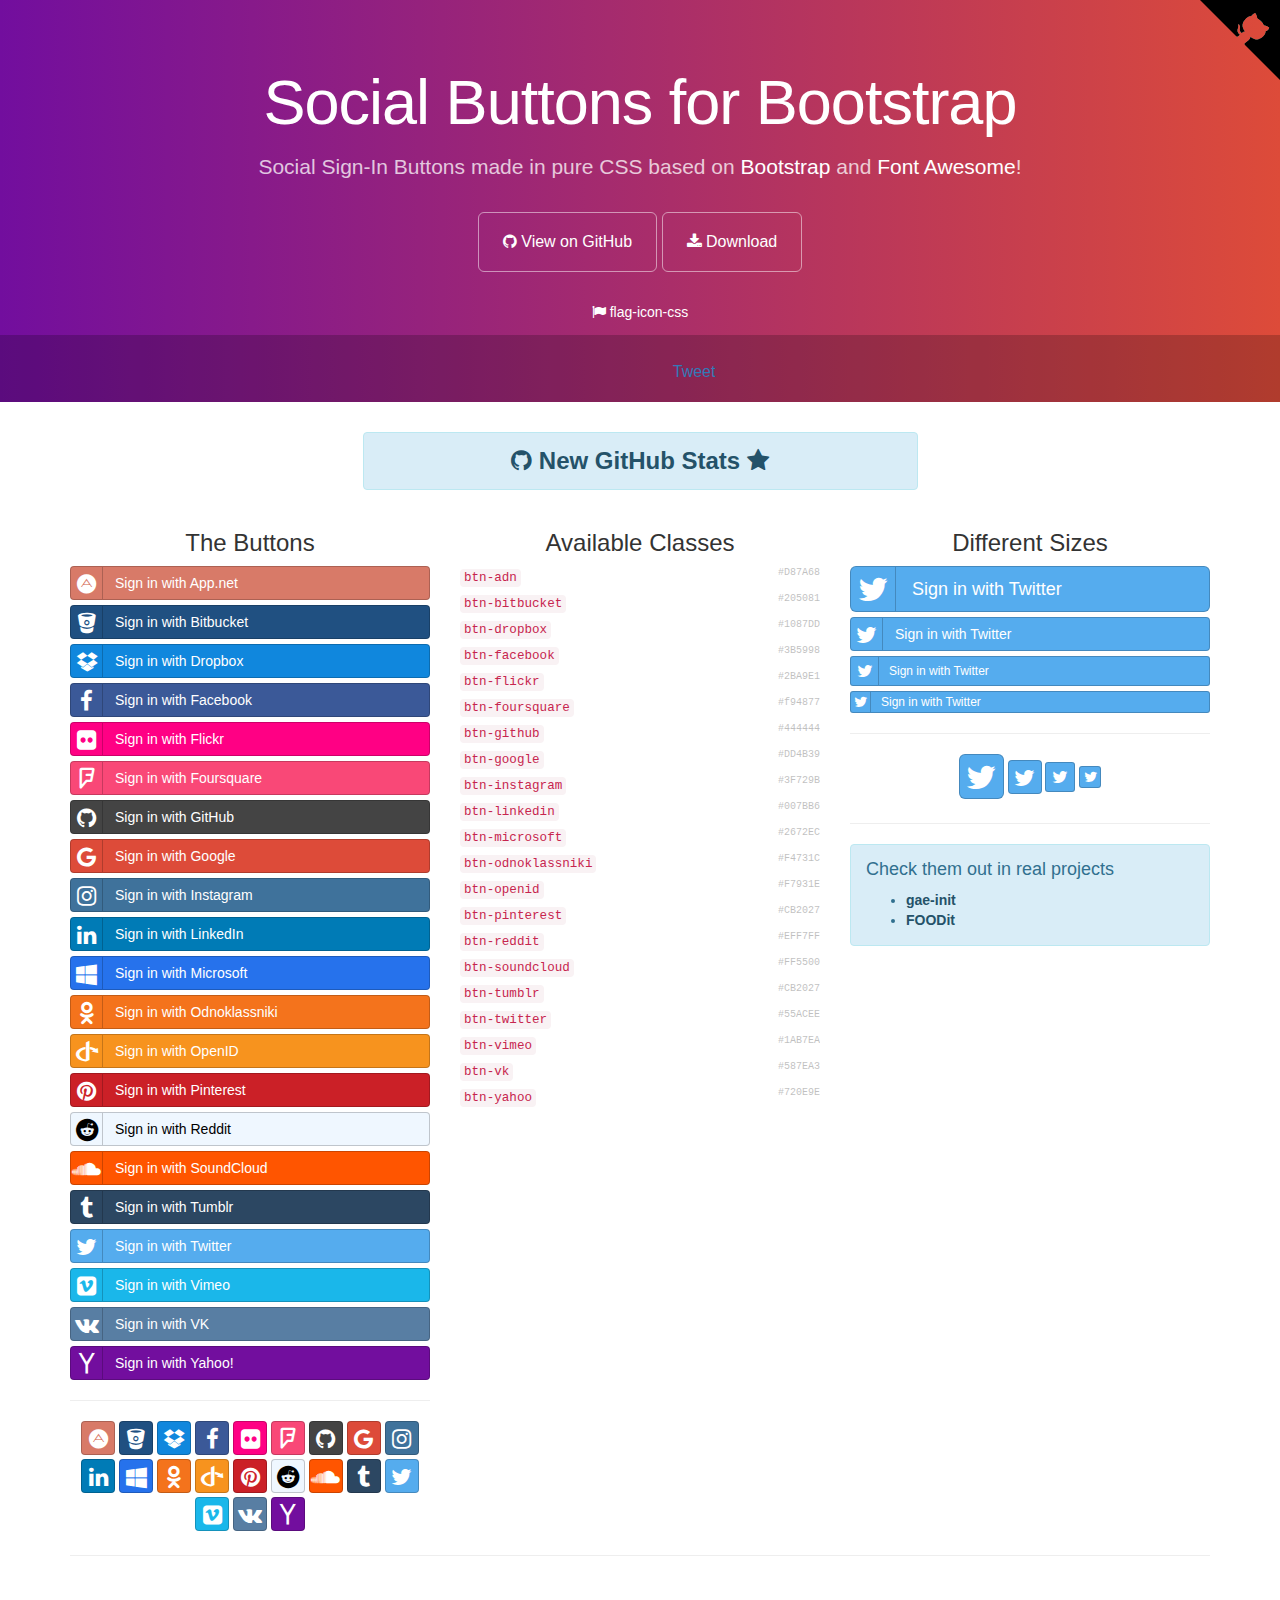
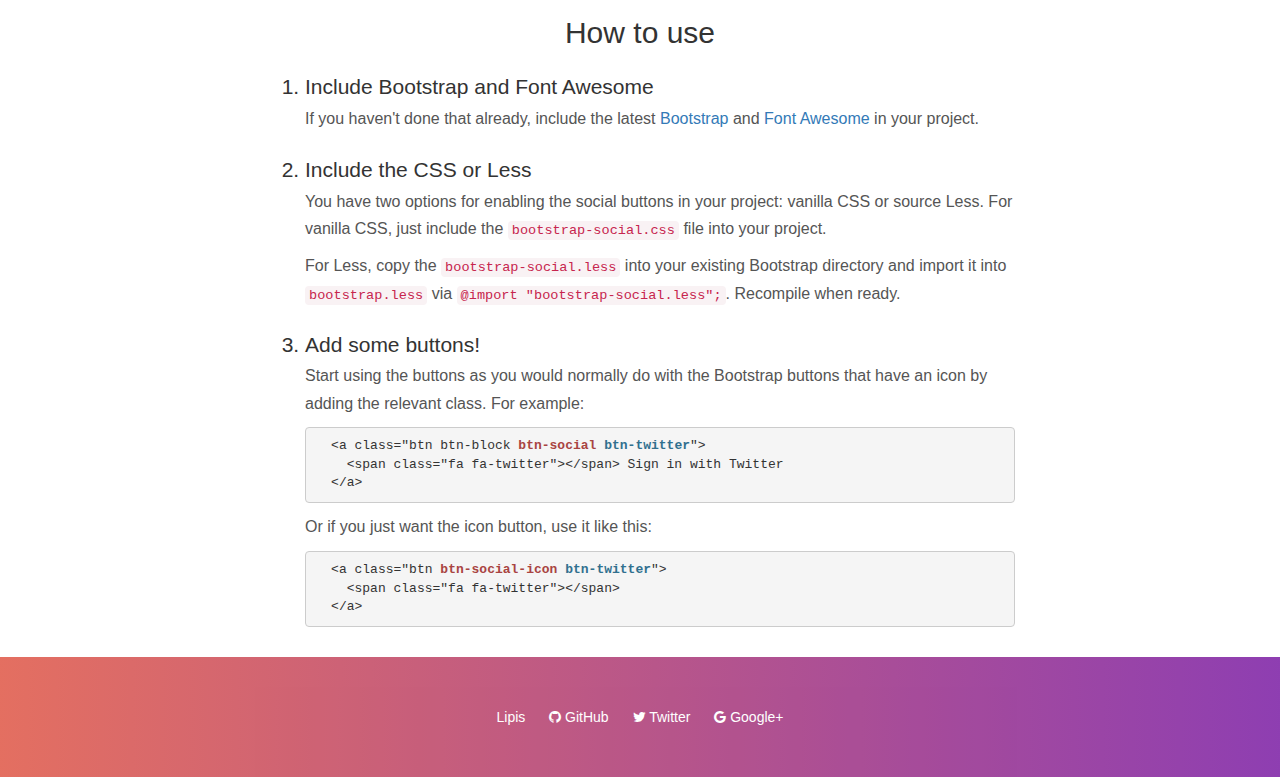
<file: assets/bootstrap-social/index.html>
<!DOCTYPE html>
<html lang="en">
  <head>
    <meta charset="utf-8">
    <meta name="viewport" content="width=device-width, initial-scale=1.0">
    <meta property="og:title" content="Social Buttons for Bootstrap" />
    <meta property="og:description" content="Social Sign-In Buttons made in pure CSS based on Bootstrap and Font Awesome!" />
    <meta property="og:type" content="website" />
    <meta property="og:url" content="http://lipis.github.io/bootstrap-social/" />
    <meta property="og:image" content="http://lipis.github.io/bootstrap-social/assets/img/bootstrap-social.png" />

    <title>Social Buttons for Bootstrap</title>
    <link href="assets/css/bootstrap.css" rel="stylesheet">
    <link href="assets/css/font-awesome.css" rel="stylesheet">
    <link href="assets/css/docs.css" rel="stylesheet" >

    <link href="bootstrap-social.css" rel="stylesheet" >

    <script type="text/javascript">
      var _gaq = _gaq || [];
      _gaq.push(['_setAccount', 'UA-42119746-1']);
      _gaq.push(['_trackPageview']);

      (function() {
        var ga = document.createElement('script'); ga.type = 'text/javascript'; ga.async = true;
        ga.src = ('https:' == document.location.protocol ? 'https://ssl' : 'http://www') + '.google-analytics.com/ga.js';
        var s = document.getElementsByTagName('script')[0]; s.parentNode.insertBefore(ga, s);
      })();
    </script>
  </head>

  <body>
    <div class="jumbotron">
      <div class="container">
        <h1>Social Buttons for Bootstrap</h1>
        <p>
          Social Sign-In Buttons made in pure CSS based on
          <a href="https://getbootstrap.com/">Bootstrap</a> and
          <a href="https://fortawesome.github.io/Font-Awesome/">Font Awesome</a>!
        </p>
        <a href="https://github.com/lipis/bootstrap-social" class="btn btn-outline btn-lg" onclick="_gaq.push(['_trackEvent', 'exit', 'header', 'GitHub']);"><span class="fa fa-github"></span> View on GitHub</a>
        <a href="https://github.com/lipis/bootstrap-social/archive/gh-pages.zip" class="btn btn-outline btn-lg" onclick="_gaq.push(['_trackEvent', 'exit', 'download', 'bootstrap-social']);"><span class="fa fa-download"></span> Download</a>
        <ul class="jumbotron-links">
          <li><a href="http://lipis.github.io/flag-icon-css" onclick="_gaq.push(['_trackEvent', 'exit', 'header', 'flag-icon-css']);"><span class="fa fa-flag"></span> flag-icon-css</a></li>
        </ul>
      </div>
      <div class="bottom">
        <iframe src="https://ghbtns.com/github-btn.html?user=lipis&amp;repo=bootstrap-social&amp;type=watch&amp;count=true" class="social-share"></iframe>
        <a href="https://twitter.com/share" class="social-share twitter-share-button" data-url="http://lipis.github.io/bootstrap-social/" data-text="Social Sign-In Buttons made in pure CSS based on Bootstrap and Font Awesome!" data-via="lipis" data-hashtags="bootstrap css">Tweet</a>
      </div>
    </div>
    <div class="container">
      <div class="row">
        <div class="col-sm-offset-3 col-sm-6">
          <div class="alert alert-info text-center">
            <a class="alert-link h3" href="http://githubstats.lip.is/" onclick="_gaq.push(['_trackEvent', 'exit', 'banner', 'githubstats']);">
              <span class="fa fa-github"></span>
              New GitHub Stats
              <span class="fa fa-star"></span>
            </a>
          </div>
        </div>
      </div>

      <div class="row">
        <div class="col-sm-4 social-buttons">
          <h3 class="text-center">The Buttons</h3>
          <a class="btn btn-block btn-social btn-adn" onclick="_gaq.push(['_trackEvent', 'btn-social', 'click', 'btn-adn']);">
            <span class="fa fa-adn"></span> Sign in with App.net
          </a>
          <a class="btn btn-block btn-social btn-bitbucket" onclick="_gaq.push(['_trackEvent', 'btn-social', 'click', 'btn-bitbucket']);">
            <span class="fa fa-bitbucket"></span> Sign in with Bitbucket
          </a>
          <a class="btn btn-block btn-social btn-dropbox" onclick="_gaq.push(['_trackEvent', 'btn-social', 'click', 'btn-dropbox']);">
            <span class="fa fa-dropbox"></span> Sign in with Dropbox
          </a>
          <a class="btn btn-block btn-social btn-facebook" onclick="_gaq.push(['_trackEvent', 'btn-social', 'click', 'btn-facebook']);">
            <span class="fa fa-facebook"></span> Sign in with Facebook
          </a>
          <a class="btn btn-block btn-social btn-flickr" onclick="_gaq.push(['_trackEvent', 'btn-social', 'click', 'btn-flickr']);">
            <span class="fa fa-flickr"></span> Sign in with Flickr
          </a>
          <a class="btn btn-block btn-social btn-foursquare" onclick="_gaq.push(['_trackEvent', 'btn-social', 'click', 'btn-foursquare']);">
            <span class="fa fa-foursquare"></span> Sign in with Foursquare
          </a>
          <a class="btn btn-block btn-social btn-github" onclick="_gaq.push(['_trackEvent', 'btn-social', 'click', 'btn-github']);">
            <span class="fa fa-github"></span> Sign in with GitHub
          </a>
          <a class="btn btn-block btn-social btn-google" onclick="_gaq.push(['_trackEvent', 'btn-social', 'click', 'btn-google']);">
            <span class="fa fa-google"></span> Sign in with Google
          </a>
          <a class="btn btn-block btn-social btn-instagram" onclick="_gaq.push(['_trackEvent', 'btn-social', 'click', 'btn-instagram']);">
            <span class="fa fa-instagram"></span> Sign in with Instagram
          </a>
          <a class="btn btn-block btn-social btn-linkedin" onclick="_gaq.push(['_trackEvent', 'btn-social', 'click', 'btn-linkedin']);">
            <span class="fa fa-linkedin"></span> Sign in with LinkedIn
          </a>
          <a class="btn btn-block btn-social btn-microsoft" onclick="_gaq.push(['_trackEvent', 'btn-social', 'click', 'btn-microsoft']);">
            <span class="fa fa-windows"></span> Sign in with Microsoft
          </a>
          <a class="btn btn-block btn-social btn-odnoklassniki" onclick="_gaq.push(['_trackEvent', 'btn-social', 'click', 'btn-odnoklassniki']);">
            <span class="fa fa-odnoklassniki"></span> Sign in with Odnoklassniki
          </a>
          <a class="btn btn-block btn-social btn-openid" onclick="_gaq.push(['_trackEvent', 'btn-social', 'click', 'btn-openid']);">
            <span class="fa fa-openid"></span> Sign in with OpenID
          </a>
          <a class="btn btn-block btn-social btn-pinterest" onclick="_gaq.push(['_trackEvent', 'btn-social', 'click', 'btn-pinterest']);">
            <span class="fa fa-pinterest"></span> Sign in with Pinterest
          </a>
          <a class="btn btn-block btn-social btn-reddit" onclick="_gaq.push(['_trackEvent', 'btn-social', 'click', 'btn-reddit']);">
            <span class="fa fa-reddit"></span> Sign in with Reddit
          </a>
          <a class="btn btn-block btn-social btn-soundcloud" onclick="_gaq.push(['_trackEvent', 'btn-social', 'click', 'btn-soundcloud']);">
            <span class="fa fa-soundcloud"></span> Sign in with SoundCloud
          </a>
          <a class="btn btn-block btn-social btn-tumblr" onclick="_gaq.push(['_trackEvent', 'btn-social', 'click', 'btn-tumblr']);">
            <span class="fa fa-tumblr"></span> Sign in with Tumblr
          </a>
          <a class="btn btn-block btn-social btn-twitter" onclick="_gaq.push(['_trackEvent', 'btn-social', 'click', 'btn-twitter']);">
            <span class="fa fa-twitter"></span> Sign in with Twitter
          </a>
          <a class="btn btn-block btn-social btn-vimeo" onclick="_gaq.push(['_trackEvent', 'btn-social', 'click', 'btn-vimeo']);">
            <span class="fa fa-vimeo-square"></span> Sign in with Vimeo
          </a>
          <a class="btn btn-block btn-social btn-vk" onclick="_gaq.push(['_trackEvent', 'btn-social', 'click', 'btn-vk']);">
            <span class="fa fa-vk"></span> Sign in with VK
          </a>
          <a class="btn btn-block btn-social btn-yahoo" onclick="_gaq.push(['_trackEvent', 'btn-social', 'click', 'btn-yahoo']);">
            <span class="fa fa-yahoo"></span> Sign in with Yahoo!
          </a>

          <hr>

          <div class="text-center">
            <a class="btn btn-social-icon btn-adn" onclick="_gaq.push(['_trackEvent', 'btn-social-icon', 'click', 'btn-adn']);"><span class="fa fa-adn"></span></a>
            <a class="btn btn-social-icon btn-bitbucket" onclick="_gaq.push(['_trackEvent', 'btn-social-icon', 'click', 'btn-bitbucket']);"><span class="fa fa-bitbucket"></span></a>
            <a class="btn btn-social-icon btn-dropbox" onclick="_gaq.push(['_trackEvent', 'btn-social-icon', 'click', 'btn-dropbox']);"><span class="fa fa-dropbox"></span></a>
            <a class="btn btn-social-icon btn-facebook" onclick="_gaq.push(['_trackEvent', 'btn-social-icon', 'click', 'btn-facebook']);"><span class="fa fa-facebook"></span></a>
            <a class="btn btn-social-icon btn-flickr" onclick="_gaq.push(['_trackEvent', 'btn-social-icon', 'click', 'btn-flickr']);"><span class="fa fa-flickr"></span></a>
            <a class="btn btn-social-icon btn-foursquare" onclick="_gaq.push(['_trackEvent', 'btn-social-icon', 'click', 'btn-foursquare']);"><span class="fa fa-foursquare"></span></a>
            <a class="btn btn-social-icon btn-github" onclick="_gaq.push(['_trackEvent', 'btn-social-icon', 'click', 'btn-github']);"><span class="fa fa-github"></span></a>
            <a class="btn btn-social-icon btn-google" onclick="_gaq.push(['_trackEvent', 'btn-social-icon', 'click', 'btn-google']);"><span class="fa fa-google"></span></a>
            <a class="btn btn-social-icon btn-instagram" onclick="_gaq.push(['_trackEvent', 'btn-social-icon', 'click', 'btn-instagram']);"><span class="fa fa-instagram"></span></a>
            <a class="btn btn-social-icon btn-linkedin" onclick="_gaq.push(['_trackEvent', 'btn-social-icon', 'click', 'btn-linkedin']);"><span class="fa fa-linkedin"></span></a>
            <a class="btn btn-social-icon btn-microsoft" onclick="_gaq.push(['_trackEvent', 'btn-social-icon', 'click', 'btn-microsoft']);"><span class="fa fa-windows"></span></a>
            <a class="btn btn-social-icon btn-odnoklassniki" onclick="_gaq.push(['_trackEvent', 'btn-social-icon', 'click', 'btn-odnoklassniki']);"><span class="fa fa-odnoklassniki"></span></a>
            <a class="btn btn-social-icon btn-openid" onclick="_gaq.push(['_trackEvent', 'btn-social-icon', 'click', 'btn-openid']);"><span class="fa fa-openid"></span></a>
            <a class="btn btn-social-icon btn-pinterest" onclick="_gaq.push(['_trackEvent', 'btn-social-icon', 'click', 'btn-pinterest']);"><span class="fa fa-pinterest"></span></a>
            <a class="btn btn-social-icon btn-reddit" onclick="_gaq.push(['_trackEvent', 'btn-social-icon', 'click', 'btn-reddit']);"><span class="fa fa-reddit"></span></a>
            <a class="btn btn-social-icon btn-soundcloud" onclick="_gaq.push(['_trackEvent', 'btn-social-icon', 'click', 'btn-soundcloud']);"><span class="fa fa-soundcloud"></span></a>
            <a class="btn btn-social-icon btn-tumblr" onclick="_gaq.push(['_trackEvent', 'btn-social-icon', 'click', 'btn-tumblr']);"><span class="fa fa-tumblr"></span></a>
            <a class="btn btn-social-icon btn-twitter" onclick="_gaq.push(['_trackEvent', 'btn-social-icon', 'click', 'btn-twitter']);"><span class="fa fa-twitter"></span></a>
            <a class="btn btn-social-icon btn-vimeo" onclick="_gaq.push(['_trackEvent', 'btn-social-icon', 'click', 'btn-vimeo']);"><span class="fa fa-vimeo-square"></span></a>
            <a class="btn btn-social-icon btn-vk" onclick="_gaq.push(['_trackEvent', 'btn-social-icon', 'click', 'btn-vk']);"><span class="fa fa-vk"></span></a>
            <a class="btn btn-social-icon btn-yahoo" onclick="_gaq.push(['_trackEvent', 'btn-social-icon', 'click', 'btn-yahoo']);"><span class="fa fa-yahoo"></span></a>
          </div>
        </div>

        <div class="col-sm-4">
          <h3 class="text-center">Available Classes</h3>
          <ul class="social-class list-unstyled">
            <li data-code="adn" data-name="App.net"><code>btn-adn</code> <span class="social-hex">#D87A68</span></li>
            <li data-code="bitbucket" data-name="Bitbucket"><code>btn-bitbucket</code> <span class="social-hex">#205081</span></li>
            <li data-code="dropbox" data-name="Dropbox"><code>btn-dropbox</code> <span class="social-hex">#1087DD</span></li>
            <li data-code="facebook" data-name="Facebook"><code>btn-facebook</code> <span class="social-hex">#3B5998</span></li>
            <li data-code="flickr" data-name="Flickr"><code>btn-flickr</code> <span class="social-hex">#2BA9E1</span></li>
            <li data-code="foursquare" data-name="Foursquare"><code>btn-foursquare</code> <span class="social-hex">#f94877</span></li>
            <li data-code="github" data-name="GitHub"><code>btn-github</code> <span class="social-hex">#444444</span></li>
            <li data-code="google" data-name="Google"><code>btn-google</code> <span class="social-hex">#DD4B39</span></li>
            <li data-code="instagram" data-name="Instagram"><code>btn-instagram</code> <span class="social-hex">#3F729B</span></li>
            <li data-code="linkedin" data-name="LinkedIn"><code>btn-linkedin</code> <span class="social-hex">#007BB6</span></li>
            <li data-code="microsoft" data-icon="windows" data-name="Microsoft"><code>btn-microsoft</code> <span class="social-hex">#2672EC</span></li>
            <li data-code="odnoklassniki" data-name="Odnoklassniki"><code>btn-odnoklassniki</code> <span class="social-hex">#F4731C</span></li>
            <li data-code="openid" data-name="OpenID"><code>btn-openid</code> <span class="social-hex">#F7931E</span></li>
            <li data-code="pinterest" data-name="Pinterest"><code>btn-pinterest</code> <span class="social-hex">#CB2027</span></li>
            <li data-code="reddit" data-name="Reddit"><code>btn-reddit</code> <span class="social-hex">#EFF7FF</span></li>
            <li data-code="soundcloud" data-name="SoundCloud"><code>btn-soundcloud</code> <span class="social-hex">#FF5500</span></li>
            <li data-code="tumblr" data-name="Tumblr"><code>btn-tumblr</code> <span class="social-hex">#CB2027</span></li>
            <li data-code="twitter" data-name="Twitter"><code>btn-twitter</code> <span class="social-hex">#55ACEE</span></li>
            <li data-code="vimeo" data-icon="vimeo-square" data-name="Vimeo"><code>btn-vimeo</code> <span class="social-hex">#1AB7EA</span></li>
            <li data-code="vk" data-name="VK"><code>btn-vk</code> <span class="social-hex">#587EA3</span></li>
            <li data-code="yahoo" data-name="Yahoo!"><code>btn-yahoo</code> <span class="social-hex">#720E9E</span></li>
          </ul>
        </div>
        <div class="col-sm-4">
          <div class="social-sizes">
            <h3 class="text-center">Different Sizes</h3>
            <a class="btn btn-block btn-social btn-lg btn-google" onclick="_gaq.push(['_trackEvent', 'btn-social', 'click', 'btn-lg']);">
              <span class="fa fa-google"></span>
              Sign in with Google
            </a>
            <a class="btn btn-block btn-social btn-google" onclick="_gaq.push(['_trackEvent', 'btn-social', 'click', 'btn-md']);">
              <span class="fa fa-google"></span>
              Sign in with Google
            </a>
            <a class="btn btn-block btn-social btn-sm btn-google" onclick="_gaq.push(['_trackEvent', 'btn-social', 'click', 'btn-sm']);">
              <span class="fa fa-google"></span>
              Sign in with Google
            </a>
            <a class="btn btn-block btn-social btn-xs btn-google" onclick="_gaq.push(['_trackEvent', 'btn-social', 'click', 'btn-xs']);">
              <span class="fa fa-google"></span>
              Sign in with Google
            </a>
            <hr>
            <div class="text-center">
              <a class="btn btn-social-icon btn-lg btn-google" onclick="_gaq.push(['_trackEvent', 'btn-social-icon', 'click', 'btn-lg']);"><span class="fa fa-google"></span></a>
              <a class="btn btn-social-icon btn-google" onclick="_gaq.push(['_trackEvent', 'btn-social-icon', 'click', 'btn-md']);"><span class="fa fa-google"></span></a>
              <a class="btn btn-social-icon btn-sm btn-google" onclick="_gaq.push(['_trackEvent', 'btn-social-icon', 'click', 'btn-sm']);"><span class="fa fa-google"></span></a>
              <a class="btn btn-social-icon btn-xs btn-google" onclick="_gaq.push(['_trackEvent', 'btn-social-icon', 'click', 'btn-xs']);"><span class="fa fa-google"></span></a>
            </div>
          </div>
          <hr>
          <div class="alert alert-info">
            <h4>Check them out in real projects</h4>
            <ul>
              <li><a class="alert-link" href="https://gae-init.appspot.com/signin/" onclick="_gaq.push(['_trackEvent', 'exit', 'body', 'gae-init']);">gae-init</a></li>
              <li><a class="alert-link" href="https://restaurant.app.foodit.com/rms/signin" onclick="_gaq.push(['_trackEvent', 'exit', 'body', 'foodit']);">FOODit</a></li>
            </ul>
          </div>
        </div>
      </div>
      <hr>
    </div>
    <div class="how-to">
      <div class="container">
        <div class="row">
          <div class="col-md-8 col-md-offset-2">
            <h2>How to use</h2>
            <ol>
              <li>
                Include Bootstrap and Font Awesome
                <p>
                  If you haven't done that already, include the latest
                  <a href="http://twitter.github.io/bootstrap/">Bootstrap</a>
                  and <a href="http://fortawesome.github.io/Font-Awesome/">Font Awesome</a> in your project.
                </p>
              </li>
              <li>
                Include the CSS or Less
                <p>
                  You have two options for enabling the social buttons in your project:
                  vanilla CSS or source Less. For vanilla CSS, just include the
                  <code>bootstrap-social.css</code> file into your project.
                </p>
                <p>
                  For Less, copy the <code>bootstrap-social.less</code> into
                  your existing Bootstrap directory and import it into
                  <code>bootstrap.less</code> via
                  <code>@import "bootstrap-social.less";</code>. Recompile when ready.
                </p>
              </li>
              <li>
                Add some buttons!
                <p>
                  Start using the buttons as you would normally do with the
                  Bootstrap buttons that have an icon by adding the relevant
                  class. For example:
                </p>
                <pre>
  &lt;a class=&quot;btn btn-block <strong class="text-danger">btn-social</strong> <strong class="text-info">btn-twitter</strong>&quot;&gt;
    &lt;span class=&quot;fa fa-twitter&quot;&gt;&lt;/span&gt; Sign in with Twitter
  &lt;/a&gt;</pre>
                <p>
                  Or if you just want the icon button, use it like this:
                </p>
                <pre>
  &lt;a class=&quot;btn <strong class="text-danger">btn-social-icon</strong> <strong class="text-info">btn-twitter</strong>&quot;&gt;
    &lt;span class=&quot;fa fa-twitter&quot;&gt;&lt;/span&gt;
  &lt;/a&gt;</pre>
              </li>
            </ol>
          </div>
        </div>
      </div>
    </div>
    <footer>
      <ul class="links">
        <li><a href="https://lip.is" onclick="_gaq.push(['_trackEvent', 'exit', 'footer', 'Lipis']);">Lipis</a></li>
        <li><a href="https://github.com/lipis" onclick="_gaq.push(['_trackEvent', 'exit', 'footer', 'GitHub']);"><span class="fa fa-github"></span> GitHub</a></li>
        <li><a href="https://twitter.com/lipis" onclick="_gaq.push(['_trackEvent', 'exit', 'footer', 'Twitter']);"><span class="fa fa-twitter"></span> Twitter</a></li>
        <li><a href="https://google.com/+PanayiotisLipiridis" onclick="_gaq.push(['_trackEvent', 'exit', 'footer', 'Google+']);"><span class="fa fa-google"></span> Google+</a></li>
      </ul>
    </footer>
    <a href="https://github.com/lipis/bootstrap-social" title="Fork me on GitHub" class="github-corner"><svg width="80" height="80" viewbox="0 0 250 250"><title>Fork me on GitHub</title><path d="M0 0h250v250"></path><path d="M127.4 110c-14.6-9.2-9.4-19.5-9.4-19.5 3-7 1.5-11 1.5-11-1-6.2 3-2 3-2 4 4.7 2 11 2 11-2.2 10.4 5 14.8 9 16.2" fill="currentColor" style="transform-origin:130px 110px" class="octo-arm"></path><path d="M113.2 114.3s3.6 1.6 4.7.6l15-13.7c3-2.4 6-3 8.2-2.7-8-11.2-14-25 3-41 4.7-4.4 10.6-6.4 16.2-6.4.6-1.6 3.6-7.3 11.8-10.7 0 0 4.5 2.7 6.8 16.5 4.3 2.7 8.3 6 12 9.8 3.3 3.5 6.7 8 8.6 12.3 14 3 16.8 8 16.8 8-3.4 8-9.4 11-11.4 11 0 5.8-2.3 11-7.5 15.5-16.4 16-30 9-40 .2 0 3-1 7-5.2 11l-13.3 11c-1 1 .5 5.3.8 5z" fill="currentColor" class="octo-body"></path></svg><style> .github-corner svg{position:absolute;right:0;top:0;mix-blend-mode:darken;color:#ffffff;fill:#000000;}.github-corner:hover .octo-arm{animation:octocat-wave .56s;}@keyframes octocat-wave{0%, 100%{transform:rotate(0);}20%, 60%{transform:rotate(-20deg);}40%, 80%{transform:rotate(10deg);}}</style></a>
    <!-- Some JavaScript that is used only in this demo, not needed for the buttons -->
    <script src="assets/js/jquery.js"></script>
    <script src="assets/js/docs.js"></script>
    <script>
      !function(d,s,id){var js,fjs=d.getElementsByTagName(s)[0],p=/^http:/.test(d.location)?'http':'https';if(!d.getElementById(id)){js=d.createElement(s);js.id=id;js.src=p+'://platform.twitter.com/widgets.js';fjs.parentNode.insertBefore(js,fjs);}}(document, 'script', 'twitter-wjs');
    </script>
  </body>
</html>
</file>
<file: assets/bootstrap-social/assets/css/docs.css>
body{font-weight:300;-webkit-font-smoothing:antialiased}
h2{text-align:center;font-weight:300}
.btn-social-icon{margin-bottom:4px}
.jumbotron{position:relative;font-size:16px;color:#fff;color:rgba(255,255,255,0.75);text-align:center;border-radius:0;padding-bottom:80px;background-image:-webkit-linear-gradient(left, #720e9e 0, #dd4b39 100%);background-image:-o-linear-gradient(left, #720e9e 0, #dd4b39 100%);background-image:linear-gradient(to right, #720e9e 0, #dd4b39 100%);background-repeat:repeat-x;filter:progid:DXImageTransform.Microsoft.gradient(startColorstr='#ff720e9e', endColorstr='#ffdd4b39', GradientType=1)}.jumbotron h1{margin-bottom:15px;font-weight:300;letter-spacing:-1px;color:#fff}
.jumbotron iframe{width:100px !important;height:20px !important;border:none;overflow:hidden;margin:2px}
.jumbotron p a,.jumbotron .jumbotron-links a{font-weight:500;color:#fff}
.jumbotron .jumbotron-links{margin-top:15px;margin-bottom:0;padding-left:0;list-style:none;font-size:14px}.jumbotron .jumbotron-links li{display:inline}
.jumbotron .jumbotron-links li+li{margin-left:20px}
.jumbotron .bottom{position:absolute;bottom:0;left:0;right:0;padding:18px;background-color:rgba(0,0,0,0.2)}
.btn-outline{margin-top:15px;margin-bottom:15px;padding:18px 24px;font-size:inherit;font-weight:500;color:#fff;background-color:transparent;border-color:#fff;border-color:rgba(255,255,255,0.5);transition:all .1s ease-in-out}.btn-outline:hover,.btn-outline:active{color:#720e9e;background-color:#fff;border-color:#fff}
.how-to{padding:20px}.how-to h2{text-align:center}
.how-to li{font-size:21px;line-height:1.7;margin-top:20px}.how-to li p{font-size:16px;color:#555}
.how-to code{font-size:85%;word-wrap:break-word;white-space:normal}
footer{text-align:center;opacity:.8;padding:50px;background-image:-webkit-linear-gradient(left, #dd4b39 0, #720e9e 100%);background-image:-o-linear-gradient(left, #dd4b39 0, #720e9e 100%);background-image:linear-gradient(to right, #dd4b39 0, #720e9e 100%);background-repeat:repeat-x;filter:progid:DXImageTransform.Microsoft.gradient(startColorstr='#ffdd4b39', endColorstr='#ff720e9e', GradientType=1)}footer a{color:#fff}footer a:hover{color:#fff}
.links{margin:0;list-style:none;padding-left:0}.links li{display:inline;padding:0 10px}
.social-class .social-hex{font-family:Monaco,Menlo,Consolas,"Courier New",monospace;font-size:10px;opacity:.3;float:right}
.social-class li{margin-bottom:4px}.social-class li:hover .social-hex{opacity:1}
.social-class li:hover code{background-color:#e8e8ee}
.social-class code{cursor:default}
</file>
